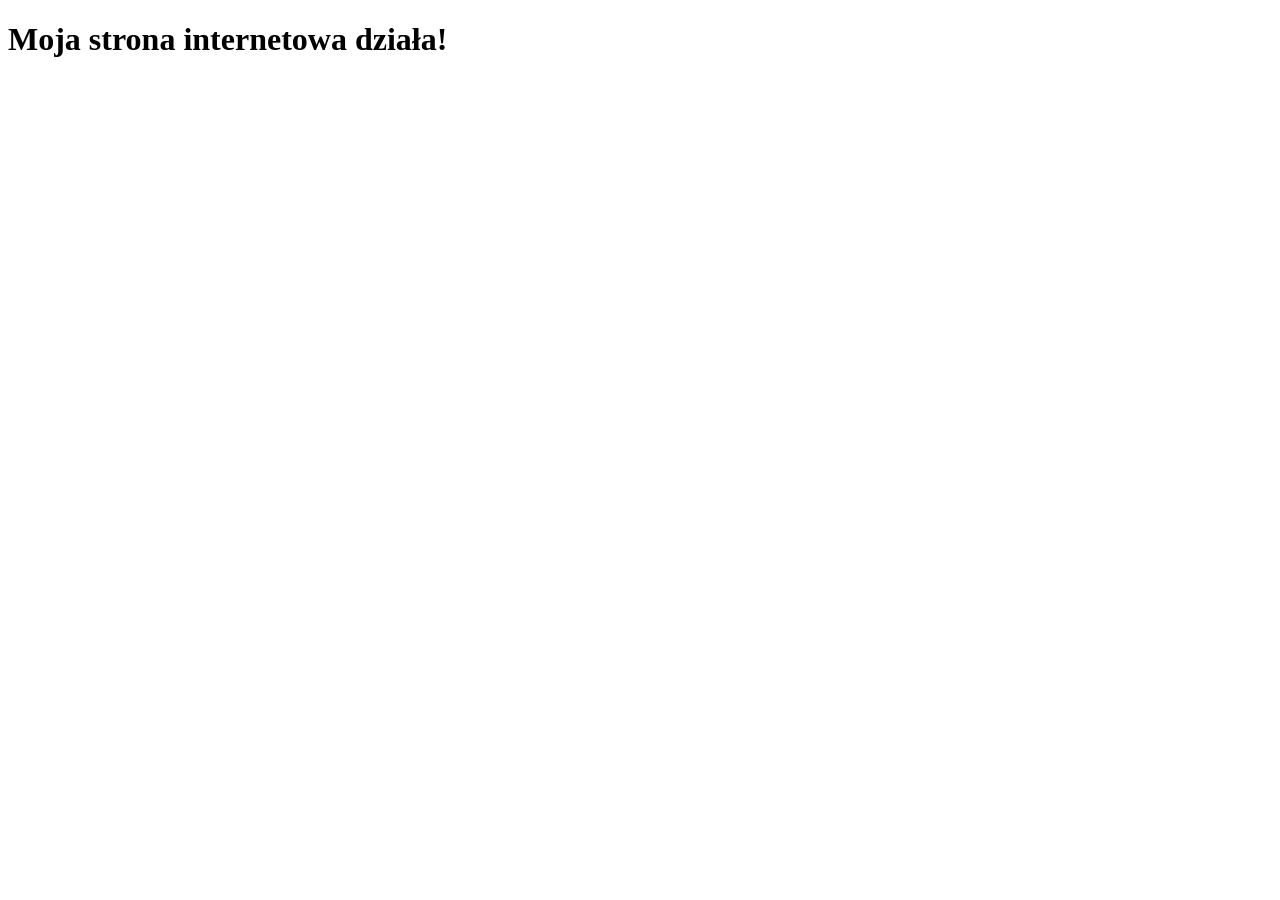
<file: index/index.html>
<!DOCTYPE html>
<html lang="pl">
<head>
    <meta charset="UTF-8">
    <meta name="viewport" content="width=device-width, initial-scale=1.0">
    <title>Strony Giganci</title>
</head>
<body>
    <h1>Moja strona internetowa działa!</h1>
</body>
</html>
</file>
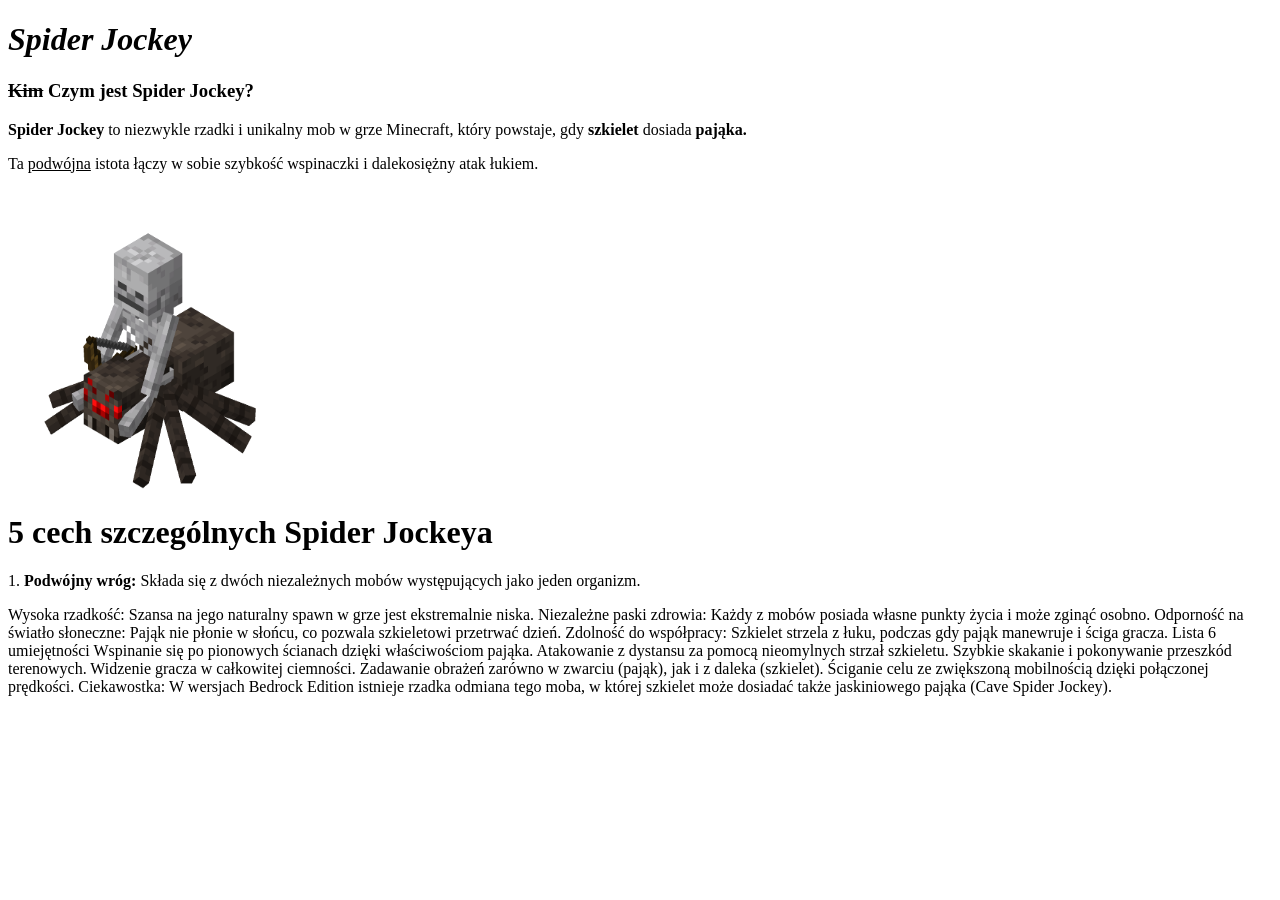
<file: L1SpiderJockey/index.html>
<!DOCTYPE html>
<html lang="pl">

  <head>
    <meta charset="utf-8">
    <meta name="viewport" content="width=device-width, initial-scale=1">
    <title>Spider Jockey</title>
  </head>

  <body>
    <h1><i><b>Spider Jockey</b></i></h1>
    <h3><s>Kim</s> Czym jest Spider Jockey?</h3>
    <p><b>Spider Jockey</b> to niezwykle rzadki i unikalny mob w grze Minecraft, który powstaje, gdy <b>szkielet</b> dosiada <b>pająka.</b></p>
    <p>Ta <u>podwójna</u> istota łączy w sobie szybkość wspinaczki i dalekosiężny atak łukiem.</p>

    <img src="Spider_Jockey.jpg" alt="Obraz istoty zwanej ,,Spider Jockey,," width="250" height="300">

    <h1>5 cech szczególnych <b>Spider Jockeya</b></h1>
    <p>1.   <b>Podwójny wróg:</b> Składa się z dwóch niezależnych mobów występujących jako jeden organizm.</p>
  </body>

</html>



Wysoka rzadkość: Szansa na jego naturalny spawn w grze jest ekstremalnie niska.

Niezależne paski zdrowia: Każdy z mobów posiada własne punkty życia i może zginąć osobno.

Odporność na światło słoneczne: Pająk nie płonie w słońcu, co pozwala szkieletowi przetrwać dzień.

Zdolność do współpracy: Szkielet strzela z łuku, podczas gdy pająk manewruje i ściga gracza.

Lista 6 umiejętności
Wspinanie się po pionowych ścianach dzięki właściwościom pająka.

Atakowanie z dystansu za pomocą nieomylnych strzał szkieletu.

Szybkie skakanie i pokonywanie przeszkód terenowych.

Widzenie gracza w całkowitej ciemności.

Zadawanie obrażeń zarówno w zwarciu (pająk), jak i z daleka (szkielet).

Ściganie celu ze zwiększoną mobilnością dzięki połączonej prędkości.

Ciekawostka: W wersjach Bedrock Edition istnieje rzadka odmiana tego moba, w której szkielet może dosiadać także jaskiniowego pająka (Cave Spider Jockey).
</file>
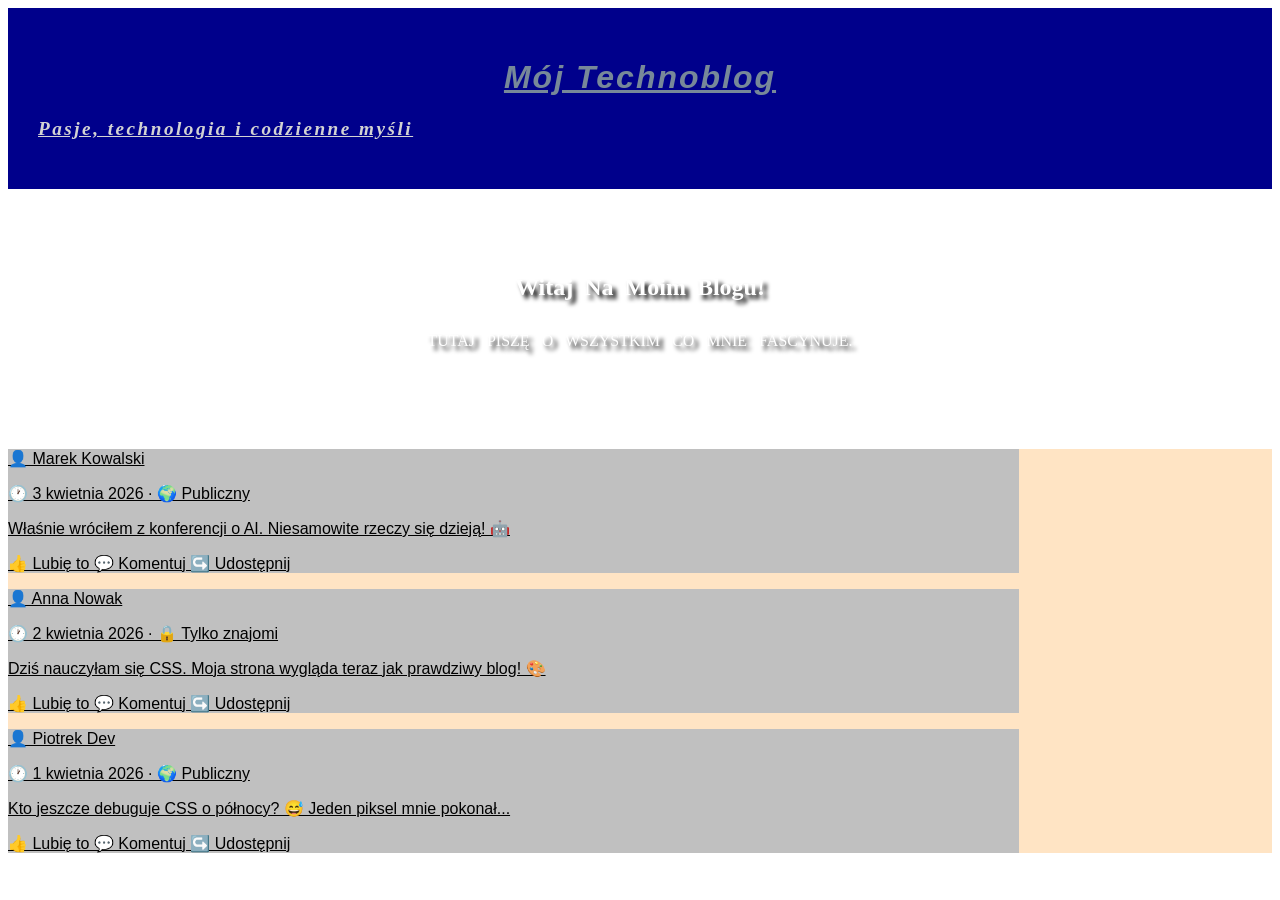
<file: L2InternetowyBlogDekoracje/index.html>
<!DOCTYPE html>
<html lang="pl">
<head>
    <meta charset="UTF-8">
    <title>Mój Blog</title>
    <!-- Tutaj importujemy style -->
     <link rel="stylesheet" href="style.css">
</head>
<body>

    <div id="naglowek">
        <h1>Mój Technoblog</h1>
        <p>Pasje, technologia i codzienne myśli</p>
    </div>

    <div id="baner">
        <h2>Witaj na moim blogu!</h2>
        <p>Tutaj piszę o wszystkim co mnie fascynuje.</p>
    </div>

    <div id="tresc">
        <div class="wpis">
            <p class="autor">👤 Marek Kowalski</p>
            <p class="data">🕐 3 kwietnia 2026 · 🌍 Publiczny</p>
            <p class="tekst">Właśnie wróciłem z konferencji o AI. Niesamowite rzeczy się dzieją! 🤖</p>
            <div class="reakcje">👍 Lubię to  💬 Komentuj  ↪️ Udostępnij</div>
        </div>
        <div class="wpis">
            <p class="autor">👤 Anna Nowak</p>
            <p class="data">🕐 2 kwietnia 2026 · 🔒 Tylko znajomi</p>
            <p class="tekst">Dziś nauczyłam się CSS. Moja strona wygląda teraz jak prawdziwy blog! 🎨</p>
            <div class="reakcje">👍 Lubię to  💬 Komentuj  ↪️ Udostępnij</div>
        </div>
        <div class="wpis">
            <p class="autor">👤 Piotrek Dev</p>
            <p class="data">🕐 1 kwietnia 2026 · 🌍 Publiczny</p>
            <p class="tekst">Kto jeszcze debuguje CSS o północy? 😅 Jeden piksel mnie pokonał...</p>
            <div class="reakcje">👍 Lubię to  💬 Komentuj  ↪️ Udostępnij</div>
        </div>
    </div>

</body>
</html>
</file>
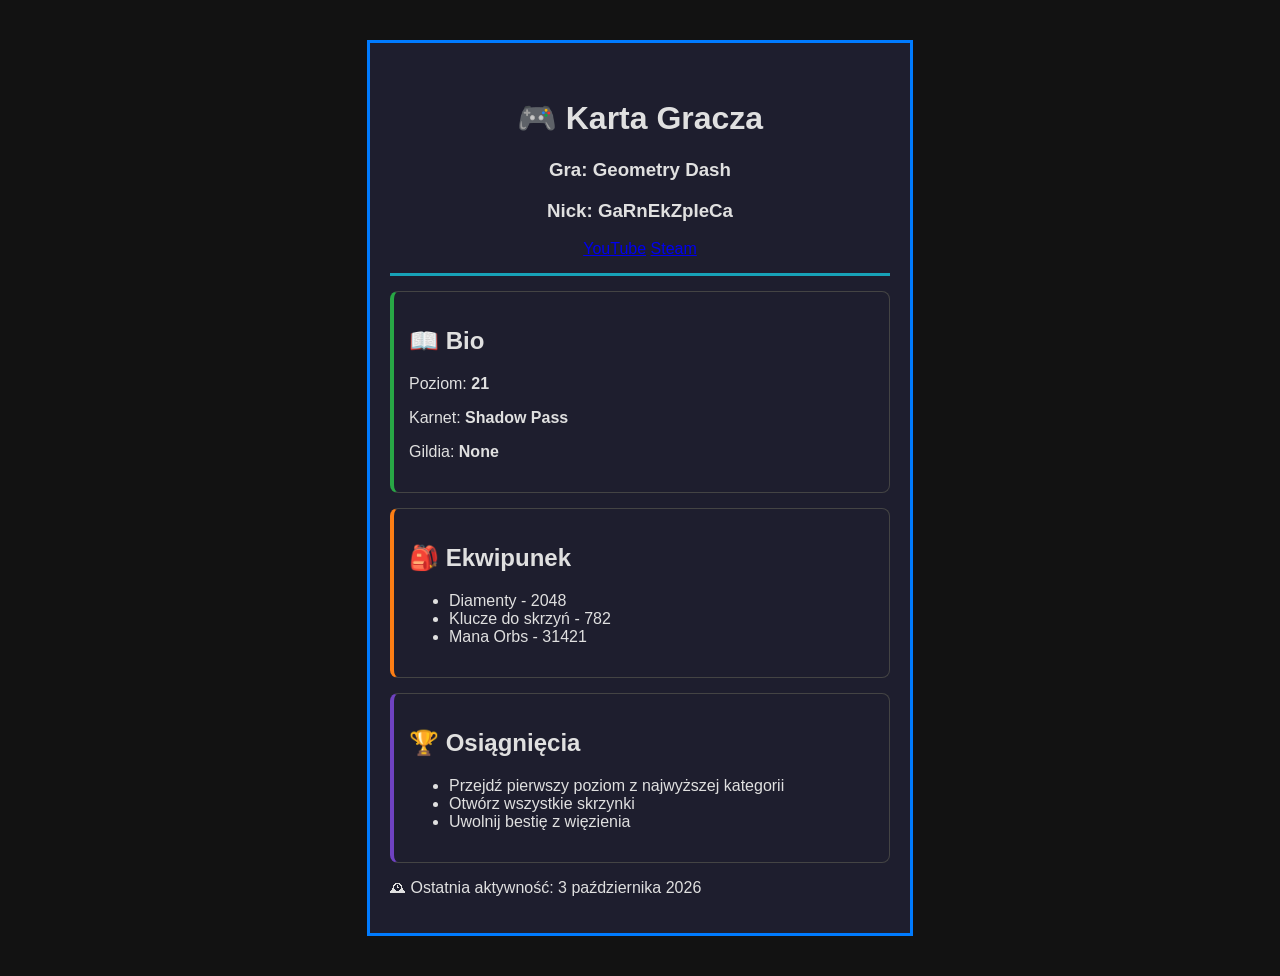
<file: L3KartaGracza/index.html>
<!DOCTYPE html>
<html lang="pl">
<head>
  <meta charset="UTF-8">
  <meta name="viewport" content="width=device-width, initial-scale=1.0">
  <title>Karta Gracza</title>
  <link rel="stylesheet" href="style.css">
</head>
<body>
  <main class="player-card">
    <header class="card-header">
      <h1>🎮 Karta Gracza</h1>
      <h3>Gra: Geometry Dash</h3>
      <h3>Nick: <span class="highlight"> GaRnEkZpIeCa </span> </h3>
      <a href="https://www.youtube.com/@GaRnEkGoTuJe" target="_blank"> YouTube</a>
      
      <a href="https://www.steampowered.com" target="_blank"> Steam</a>
      </header>
    <section class="card-section bio">
      <h2>📖 Bio </h2>
      <p>Poziom: <strong>21</strong></p>
      <p>Karnet: <strong>Shadow Pass</strong></p>
      <p>Gildia: <strong>None</strong></p>
    </section>
    <section class="card-section equipment">
      <h2>🎒 Ekwipunek</h2>
      <ul>
        <li>Diamenty - 2048</li>
        <li>Klucze do skrzyń - 782</li>
        <li>Mana Orbs - 31421</li>
      </ul>
    </section>
    <section class="card-section achievements">
      <h2>🏆 Osiągnięcia</h2>
      <ul>
        <li>Przejdź pierwszy poziom z najwyższej kategorii</li>
        <li>Otwórz wszystkie skrzynki</li>
        <li>Uwolnij bestię z więzienia</li>
      </ul>
    </section>
    <footer class="card-footer">
      <p>🕰 Ostatnia aktywność: <time datetime="2026-10-03">3 października 2026</time></p>
    </footer>
  </main>
</body>
</html>
</file>
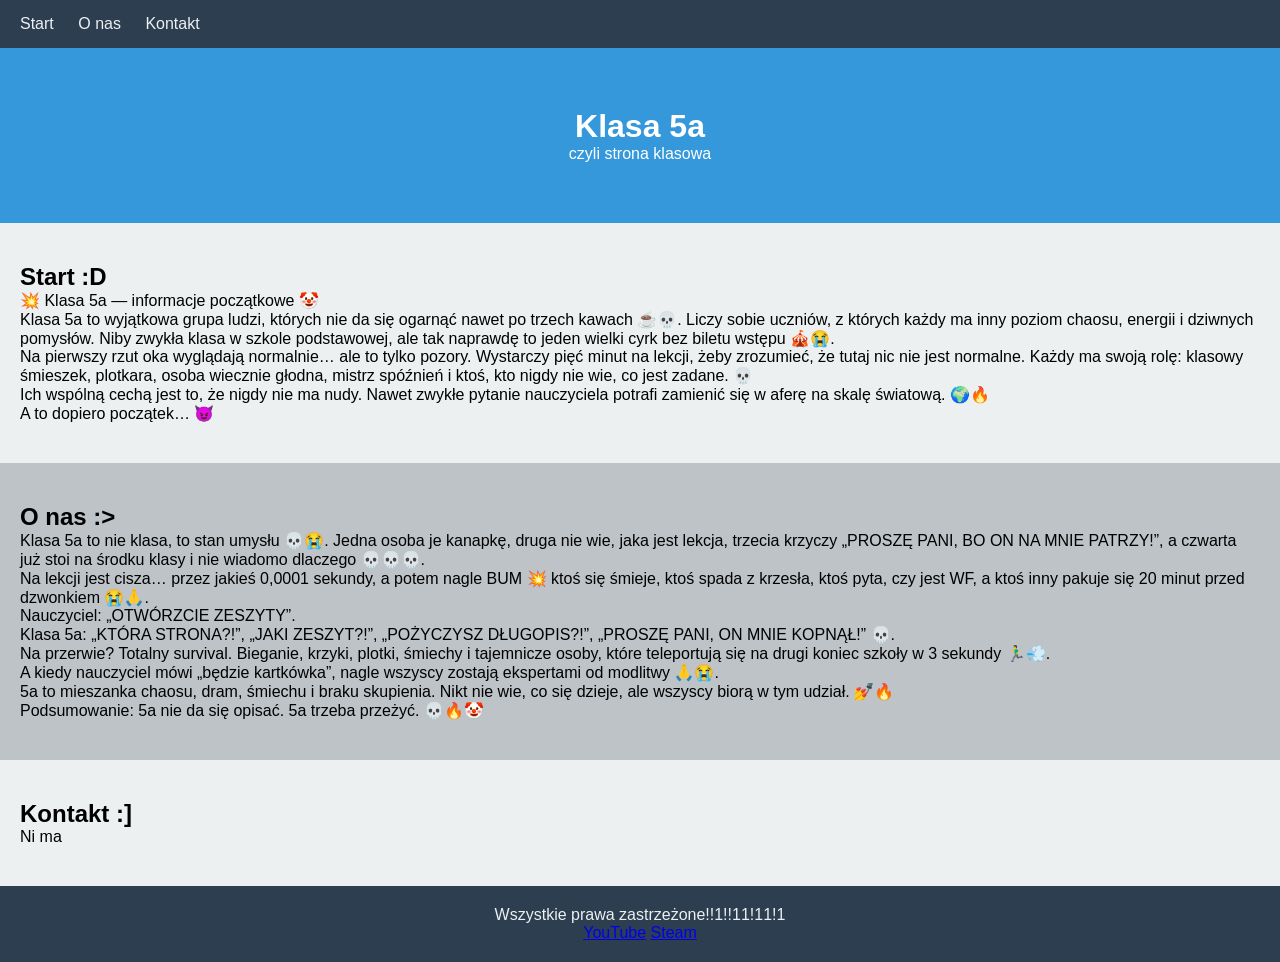
<file: L4StronaKlasowa/index.html>
<!DOCTYPE html>
<html lang="pl">
<head>
  <meta charset="UTF-8">
  <meta name="viewport" content="width=device-width, initial-scale=1.0">
  <title>Moja strona</title>
  <link rel="stylesheet" href="style.css">
</head>
<body>
<nav>
  <a href="#start">Start</a>
  <a href="#o-nas">O nas</a>
  <a href="#kontakt">Kontakt</a>
</nav>
<header>
<h1>Klasa 5a</h1>
<p>czyli strona klasowa</p>
</header>

<section id="start" class="light">
<h2>Start :D</h2>
<p>💥 Klasa 5a — informacje początkowe 🤡</p>
<p></p>
<p>Klasa 5a to wyjątkowa grupa ludzi, których nie da się ogarnąć nawet po trzech kawach ☕💀. Liczy sobie uczniów, z których każdy ma inny poziom chaosu, energii i dziwnych pomysłów. Niby zwykła klasa w szkole podstawowej, ale tak naprawdę to jeden wielki cyrk bez biletu wstępu 🎪😭.</p>
<p></p>
<p>Na pierwszy rzut oka wyglądają normalnie… ale to tylko pozory. Wystarczy pięć minut na lekcji, żeby zrozumieć, że tutaj nic nie jest normalne. Każdy ma swoją rolę: klasowy śmieszek, plotkara, osoba wiecznie głodna, mistrz spóźnień i ktoś, kto nigdy nie wie, co jest zadane. 💀</p>
<p></p>
<p>Ich wspólną cechą jest to, że nigdy nie ma nudy. Nawet zwykłe pytanie nauczyciela potrafi zamienić się w aferę na skalę światową. 🌍🔥</p>
<p></p>
<p>A to dopiero początek… 😈</p>
</section>

<section id="o-nas" class="dark">
<h2>O nas :></h2>
<p>Klasa 5a to nie klasa, to stan umysłu 💀😭. Jedna osoba je kanapkę, druga nie wie, jaka jest lekcja, trzecia krzyczy „PROSZĘ PANI, BO ON NA MNIE PATRZY!”, a czwarta już stoi na środku klasy i nie wiadomo dlaczego 💀💀💀.</p>
<p></p>
<p>Na lekcji jest cisza… przez jakieś 0,0001 sekundy, a potem nagle BUM 💥 ktoś się śmieje, ktoś spada z krzesła, ktoś pyta, czy jest WF, a ktoś inny pakuje się 20 minut przed dzwonkiem 😭🙏.</p>
<p></p>
<p>Nauczyciel: „OTWÓRZCIE ZESZYTY”.</p>
<p>Klasa 5a: „KTÓRA STRONA?!”, „JAKI ZESZYT?!”, „POŻYCZYSZ DŁUGOPIS?!”, „PROSZĘ PANI, ON MNIE KOPNĄŁ!” 💀.</p>
<p></p>
<p>Na przerwie? Totalny survival. Bieganie, krzyki, plotki, śmiechy i tajemnicze osoby, które teleportują się na drugi koniec szkoły w 3 sekundy 🏃‍♂️💨.</p>
<p></p>
<p>A kiedy nauczyciel mówi „będzie kartkówka”, nagle wszyscy zostają ekspertami od modlitwy 🙏😭.</p>
<p></p>
<p>5a to mieszanka chaosu, dram, śmiechu i braku skupienia. Nikt nie wie, co się dzieje, ale wszyscy biorą w tym udział. 💅🔥</p>
<p></p>
<p>Podsumowanie: 5a nie da się opisać. 5a trzeba przeżyć. 💀🔥🤡</p>

</section>

<section id="kontakt" class="light">
<h2>Kontakt :]</h2>
<p>Ni ma</p>
</section>
<footer>
  <p>Wszystkie prawa zastrzeżone!!1!!11!11!1</p>
  <a href="https://www.youtube.com/@GaRnEkGoTuJe" target="_blank"> YouTube</a>
  <a href="https://www.steampowered.com" target="_blank"> Steam</a>
</footer>
</body>
</html>
</file>
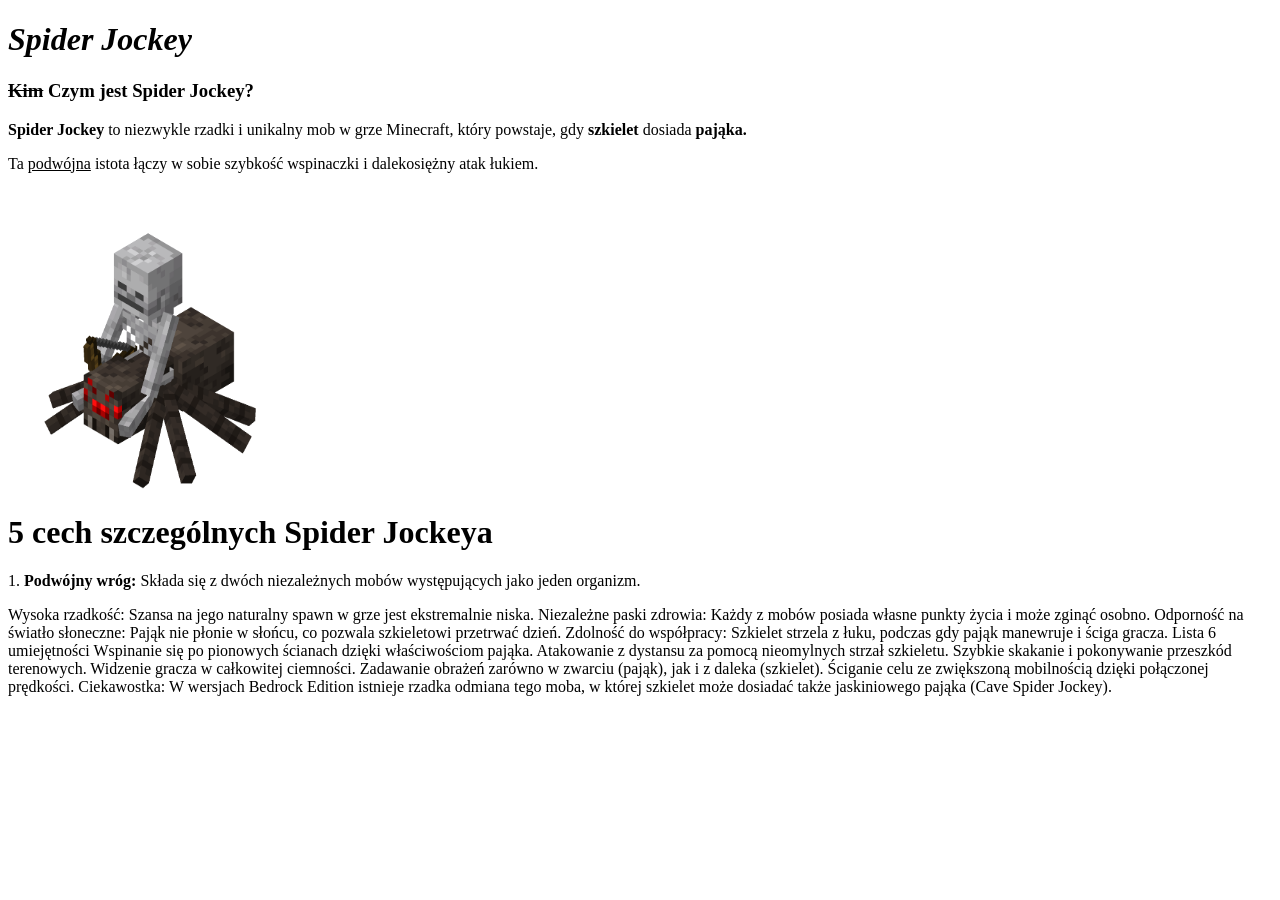
<file: L1SpiderJockey/SpiderJockey.html>
<!DOCTYPE html>
<html lang="pl">

  <head>
    <meta charset="utf-8">
    <meta name="viewport" content="width=device-width, initial-scale=1">
    <title>Spider Jockey</title>
  </head>

  <body>
    <h1><i><b>Spider Jockey</b></i></h1>
    <h3><s>Kim</s> Czym jest Spider Jockey?</h3>
    <p><b>Spider Jockey</b> to niezwykle rzadki i unikalny mob w grze Minecraft, który powstaje, gdy <b>szkielet</b> dosiada <b>pająka.</b></p>
    <p>Ta <u>podwójna</u> istota łączy w sobie szybkość wspinaczki i dalekosiężny atak łukiem.</p>

    <img src="Spider_Jockey.jpg" alt="Obraz istoty zwanej ,,Spider Jockey,," width="250" height="300">

    <h1>5 cech szczególnych <b>Spider Jockeya</b></h1>
    <p>1.   <b>Podwójny wróg:</b> Składa się z dwóch niezależnych mobów występujących jako jeden organizm.</p>
  </body>

</html>



Wysoka rzadkość: Szansa na jego naturalny spawn w grze jest ekstremalnie niska.

Niezależne paski zdrowia: Każdy z mobów posiada własne punkty życia i może zginąć osobno.

Odporność na światło słoneczne: Pająk nie płonie w słońcu, co pozwala szkieletowi przetrwać dzień.

Zdolność do współpracy: Szkielet strzela z łuku, podczas gdy pająk manewruje i ściga gracza.

Lista 6 umiejętności
Wspinanie się po pionowych ścianach dzięki właściwościom pająka.

Atakowanie z dystansu za pomocą nieomylnych strzał szkieletu.

Szybkie skakanie i pokonywanie przeszkód terenowych.

Widzenie gracza w całkowitej ciemności.

Zadawanie obrażeń zarówno w zwarciu (pająk), jak i z daleka (szkielet).

Ściganie celu ze zwiększoną mobilnością dzięki połączonej prędkości.

Ciekawostka: W wersjach Bedrock Edition istnieje rzadka odmiana tego moba, w której szkielet może dosiadać także jaskiniowego pająka (Cave Spider Jockey).
</file>
<file: L2InternetowyBlogDekoracje/style.css>
#naglowek {
    background-color: darkblue;
    color: white;
    padding: 30px;
    font-family: Cambria, Cochin, Georgia, Times, 'Times New Roman', serif, sans-serif;
    letter-spacing: 2px;
}

#naglowek h1{
    font-style: italic;
    text-align: center;
    font-family: 'Franklin Gothic Medium', 'Arial Narrow', Arial, sans-serif;
    color: lightslategray;
    text-decoration: underline;
}

#naglowek p{
    font-weight: bold;
    font-style: italic;
    letter-spacing: 2.5px;
    font-size: larger;
    text-decoration: underline;
    color: lightgray;
}

#baner{
    background-image: url('https://picsum.photos/1200/300?random=1');
    background-size: cover;
    background-position: center;
    color: white;
    text-align: center;
    padding: 60px 20px;
    text-shadow: 4px 4px 4px black;
}

#baner h2{
    text-align: center;
    text-transform: capitalize;
    line-height: 1.5;
    word-spacing: 5px;
}

#baner p{
    text-align: center;
    text-transform: uppercase;
    line-height: 2;
    word-spacing: 8px;
}

#tresc{
    width: 100%;
    background-color: bisque;
    min-height: 300px;
}

.wpis{
    width: 80%;
    background-color: silver;
    font-family: fantasy, sans-serif;
}

.wpis .autor{
    text-decoration: underline;
}

.wpis .data{
    text-decoration: underline;
}

.wpis .tekst{
    text-decoration: underline;
}

.wpis .reakcje{
    text-decoration: underline;
}
</file>
<file: L3KartaGracza/style.css>
/* === Reset i zmienne === */
:root {
  --color-primary: #007bff;
  --color-accent: #17a2b8;
  --color-highlight: #ffc107;
  --color-bg: #1e1e2e;
  --color-text: #e0e0e0;
  --color-border: #444;
}

body {
  margin: 0;
  padding: 0;
  font-family: 'Segoe UI', Tahoma, Geneva, Verdana, sans-serif;
  background-color: #121212;
  color: var(--color-text);
}

.player-card{
  max-width: 500px;
  margin: 40px auto;
  padding: 20px;
  border: 3px solid var(--color-primary);
  background-color: var(--color-bg)
}

.card-header{
  padding: 15px;
  margin-bottom: 15px;
  border-bottom: 3px solid var(--color-accent);
  text-align: center;
}

.card-section{
  padding: 15px;
  margin-bottom: 15px;
  border: 1px solid var(--color-border);
  border-radius: 8px;
}

.bio{
  border-left: 4px solid #28a745;
}

.equipment{
  border-left: 4px solid #fd7e14
}

.achievements{
  border-left: 4px solid #6f42c1;
}
</file>
<file: L4StronaKlasowa/style.css>
* {
  margin: 0;
  padding: 0;
  box-sizing: border-box;
}

html {
  scroll-behavior: smooth;
}

body {
  font-family: Arial, sans-serif;
  color: #000000;
}

nav {
  background-color: #2c3e50;
  padding: 15px 20px;
  position: sticky;
  top: 0;
}

nav a {
  color: #ecf0f1;
  text-decoration: none;
  margin-right: 20px;
  font-size: 16px;
}

nav a:hover {
  color: #3498db;
  transform: scale(1.5);
}

header {
  background-color: #3498db;
  color: white;
  padding: 60px 20px;
  text-align: center;
}

section {
  padding: 40px 20px;
}

section:hover{
  box-shadow: inset 0 0 15px rgba(34, 0, 255, 0.6);
}

.light {
  background-color: #ecf0f1;
}

.dark {
  background-color: #bdc3c7;
}

footer {
  background-color: #2c3e50;
  color: #ecf0f1;
  padding: 20px;
  text-align: center;
}
</file>
